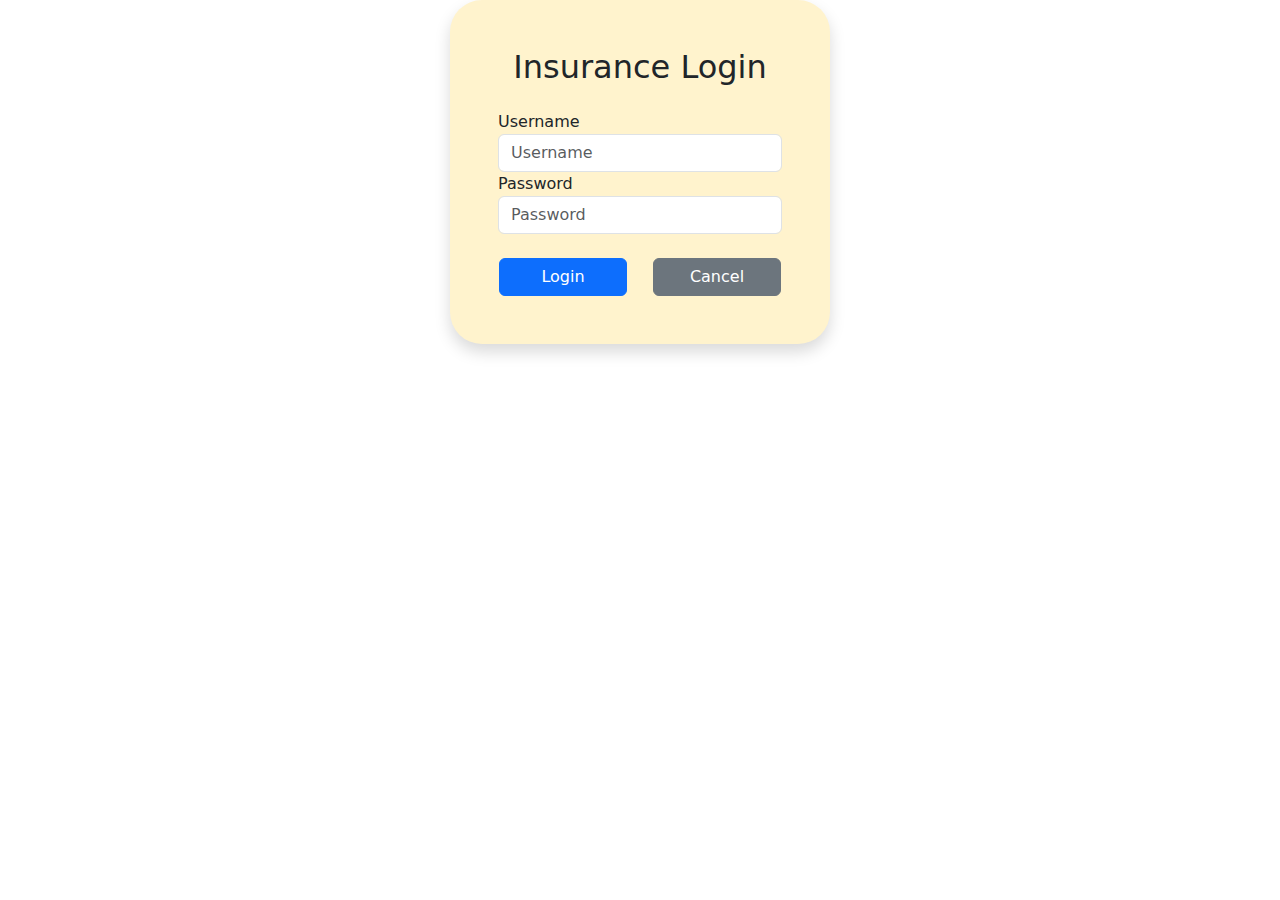
<file: index.html>
<!DOCTYPE html>
<html lang="en">
<head>
    <meta charset="UTF-8">
    <meta name="viewport" content="width=device-width, initial-scale=1.0">
    <title>Login</title>
    <!-- Bootstrap CSS -->
    <link href="https://cdn.jsdelivr.net/npm/bootstrap@5.3.3/dist/css/bootstrap.min.css" rel="stylesheet" integrity="sha384-QWTKZyjpPEjISv5WaRU9OFeRpok6YctnYmDr5pNlyT2bRjXh0JMhjY6hW+ALEwIH" crossorigin="anonymous">
    <script src="https://cdn.jsdelivr.net/npm/bootstrap@5.3.3/dist/js/bootstrap.bundle.min.js" integrity="sha384-YvpcrYf0tY3lHB60NNkmXc5s9fDVZLESaAA55NDzOxhy9GkcIdslK1eN7N6jIeHz" crossorigin="anonymous"></script>
    <script src="https://cdn.jsdelivr.net/npm/@popperjs/core@2.11.8/dist/umd/popper.min.js" integrity="sha384-I7E8VVD/ismYTF4hNIPjVp/Zjvgyol6VFvRkX/vR+Vc4jQkC+hVqc2pM8ODewa9r" crossorigin="anonymous"></script>
    <script src="https://cdn.jsdelivr.net/npm/bootstrap@5.3.3/dist/js/bootstrap.min.js" integrity="sha384-0pUGZvbkm6XF6gxjEnlmuGrJXVbNuzT9qBBavbLwCsOGabYfZo0T0to5eqruptLy" crossorigin="anonymous"></script>
    <script src="https://ajax.googleapis.com/ajax/libs/jquery/3.7.1/jquery.min.js"></script>
    <link rel="stylesheet" href="https://cdn.jsdelivr.net/npm/bootstrap-icons@1.11.3/font/bootstrap-icons.min.css">
    <script>
        $(document).ready(() => {
            $("#login").click(() => {
                const username = $("#username").val();
                const password = $("#password").val();
    
                // Encode username and password
                const credentials = btoa(username + ":" + password);
    
                // Debugging: Log credentials
                console.log("Credentials:", credentials);
    
                $.ajax({
                    url: "http://localhost:8082/login",
                    type: "GET",
                    beforeSend: function (handler) {
                        handler.setRequestHeader("Authorization", "Basic " + credentials);
                    },
                    success: function (response) {
                        // Debugging: Log successful login
                        console.log("Login successful:", response);
    
                        // If login successful, store credentials in session storage
                        sessionStorage.setItem("logged", credentials);
                        // Redirect to the dashboard or landing page
                        window.location.href = "https://elroy26.github.io//blob/main/html/Dashboard.html";
                    },
                    error: function (xhr, status, error) {
                        // Debugging: Log error details
                        console.error("Login error:", status, error);
    
                        // Handle login failure
                        alert("Login error:"+ status+ error);
                        location.assign("index.html");
                    }
                });
            });
    
            $("#cancel").click(() => {
                // Clear input fields
                $("#username").val("");
                $("#password").val("");
            });
        });
    </script>
</head>
<body>
    <div class="container">
        <div class="row justify-content-center">
            <div class="col-lg-4 col-md-6 col-12 align-self-center p-5 rounded-5 shadow bg-warning-subtle">
                <h2 class="text-center mb-4">Insurance Login</h2>
                <div class="form-group">
                    <label for="username">Username</label>
                    <input type="text" id="username" class="form-control" placeholder="Username" required>
                </div>
                <div class="form-group">
                    <label for="password">Password</label>
                    <input type="password" id="password" class="form-control" placeholder="Password" required>
                </div>
                <div class="row justify-content-around mt-4">
                    <button id="login" class="col-5 btn btn-primary">Login</button>
                    <button id="cancel" class="col-5 btn btn-secondary">Cancel</button>
                </div>
            </div>
        </div>
    </div>
</body>
</html>
</file>
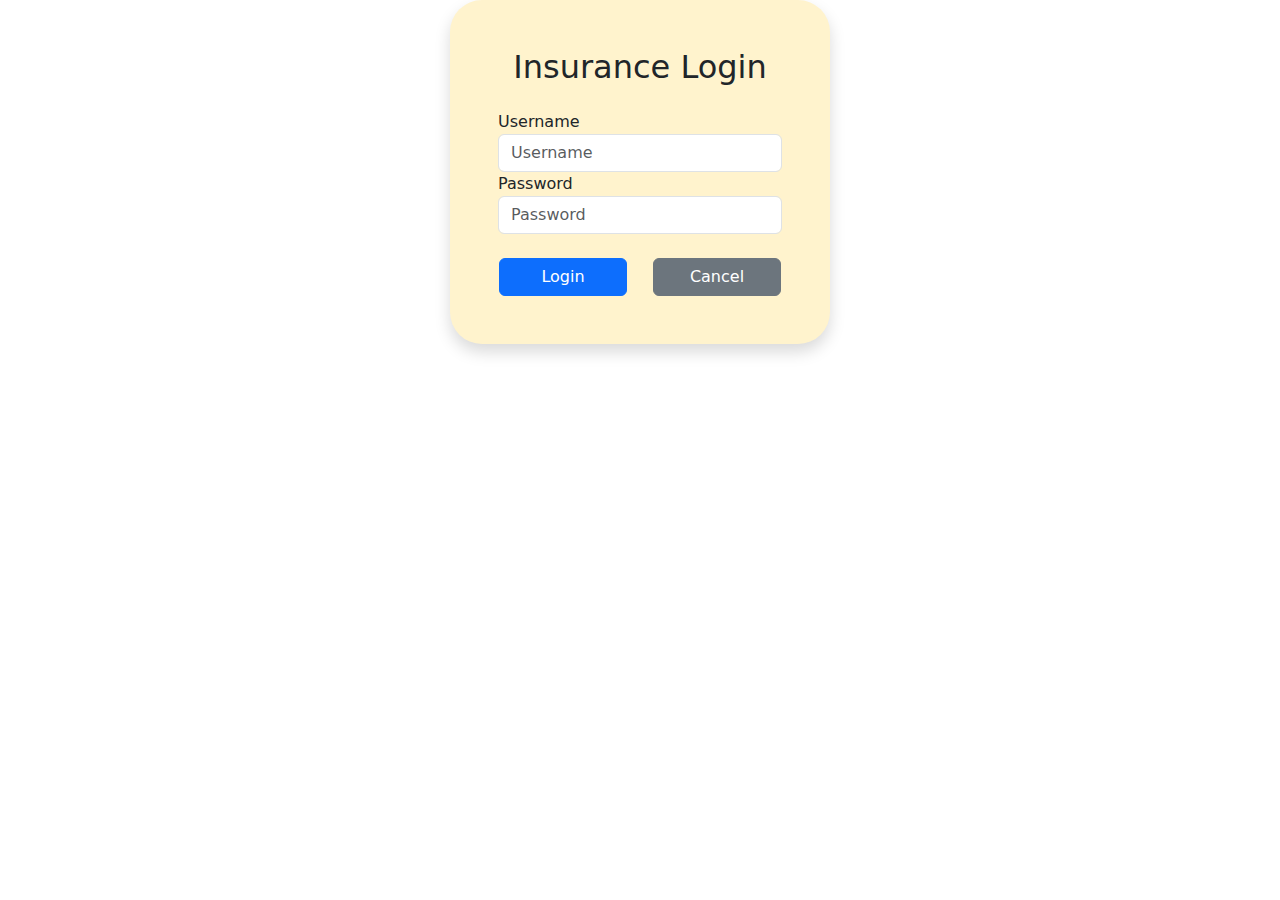
<file: html/index.html>
<!DOCTYPE html>
<html lang="en">
<head>
    <meta charset="UTF-8">
    <meta name="viewport" content="width=device-width, initial-scale=1.0">
    <title>Login</title>
    <!-- Bootstrap CSS -->
    <link href="https://cdn.jsdelivr.net/npm/bootstrap@5.3.3/dist/css/bootstrap.min.css" rel="stylesheet" integrity="sha384-QWTKZyjpPEjISv5WaRU9OFeRpok6YctnYmDr5pNlyT2bRjXh0JMhjY6hW+ALEwIH" crossorigin="anonymous">
    <script src="https://cdn.jsdelivr.net/npm/bootstrap@5.3.3/dist/js/bootstrap.bundle.min.js" integrity="sha384-YvpcrYf0tY3lHB60NNkmXc5s9fDVZLESaAA55NDzOxhy9GkcIdslK1eN7N6jIeHz" crossorigin="anonymous"></script>
    <script src="https://cdn.jsdelivr.net/npm/@popperjs/core@2.11.8/dist/umd/popper.min.js" integrity="sha384-I7E8VVD/ismYTF4hNIPjVp/Zjvgyol6VFvRkX/vR+Vc4jQkC+hVqc2pM8ODewa9r" crossorigin="anonymous"></script>
    <script src="https://cdn.jsdelivr.net/npm/bootstrap@5.3.3/dist/js/bootstrap.min.js" integrity="sha384-0pUGZvbkm6XF6gxjEnlmuGrJXVbNuzT9qBBavbLwCsOGabYfZo0T0to5eqruptLy" crossorigin="anonymous"></script>
    <script src="https://ajax.googleapis.com/ajax/libs/jquery/3.7.1/jquery.min.js"></script>
    <link rel="stylesheet" href="https://cdn.jsdelivr.net/npm/bootstrap-icons@1.11.3/font/bootstrap-icons.min.css">
    <script>
        $(document).ready(() => {
            $("#login").click(() => {
                const username = $("#username").val();
                const password = $("#password").val();
    
                // Encode username and password
                const credentials = btoa(username + ":" + password);
    
                // Debugging: Log credentials
                console.log("Credentials:", credentials);
    
                $.ajax({
                    url: "http://localhost:8082/login",
                    type: "GET",
                    beforeSend: function (handler) {
                        handler.setRequestHeader("Authorization", "Basic " + credentials);
                    },
                    success: function (response) {
                        // Debugging: Log successful login
                        console.log("Login successful:", response);
    
                        // If login successful, store credentials in session storage
                        sessionStorage.setItem("logged", credentials);
                        // Redirect to the dashboard or landing page
                        window.location.href = "http://127.0.0.1:5502/html/dashboard.html";
                    },
                    error: function (xhr, status, error) {
                        // Debugging: Log error details
                        console.error("Login error:", status, error);
    
                        // Handle login failure
                        alert("Login error:"+ status+ error);
                        location.assign("http://127.0.0.1:5502/html/index.html");
                    }
                });
            });
    
            $("#cancel").click(() => {
                // Clear input fields
                $("#username").val("");
                $("#password").val("");
            });
        });
    </script>
</head>
<body>
    <div class="container">
        <div class="row justify-content-center">
            <div class="col-lg-4 col-md-6 col-12 align-self-center p-5 rounded-5 shadow bg-warning-subtle">
                <h2 class="text-center mb-4">Insurance Login</h2>
                <div class="form-group">
                    <label for="username">Username</label>
                    <input type="text" id="username" class="form-control" placeholder="Username" required>
                </div>
                <div class="form-group">
                    <label for="password">Password</label>
                    <input type="password" id="password" class="form-control" placeholder="Password" required>
                </div>
                <div class="row justify-content-around mt-4">
                    <button id="login" class="col-5 btn btn-primary">Login</button>
                    <button id="cancel" class="col-5 btn btn-secondary">Cancel</button>
                </div>
            </div>
        </div>
    </div>
</body>
</html>
</file>
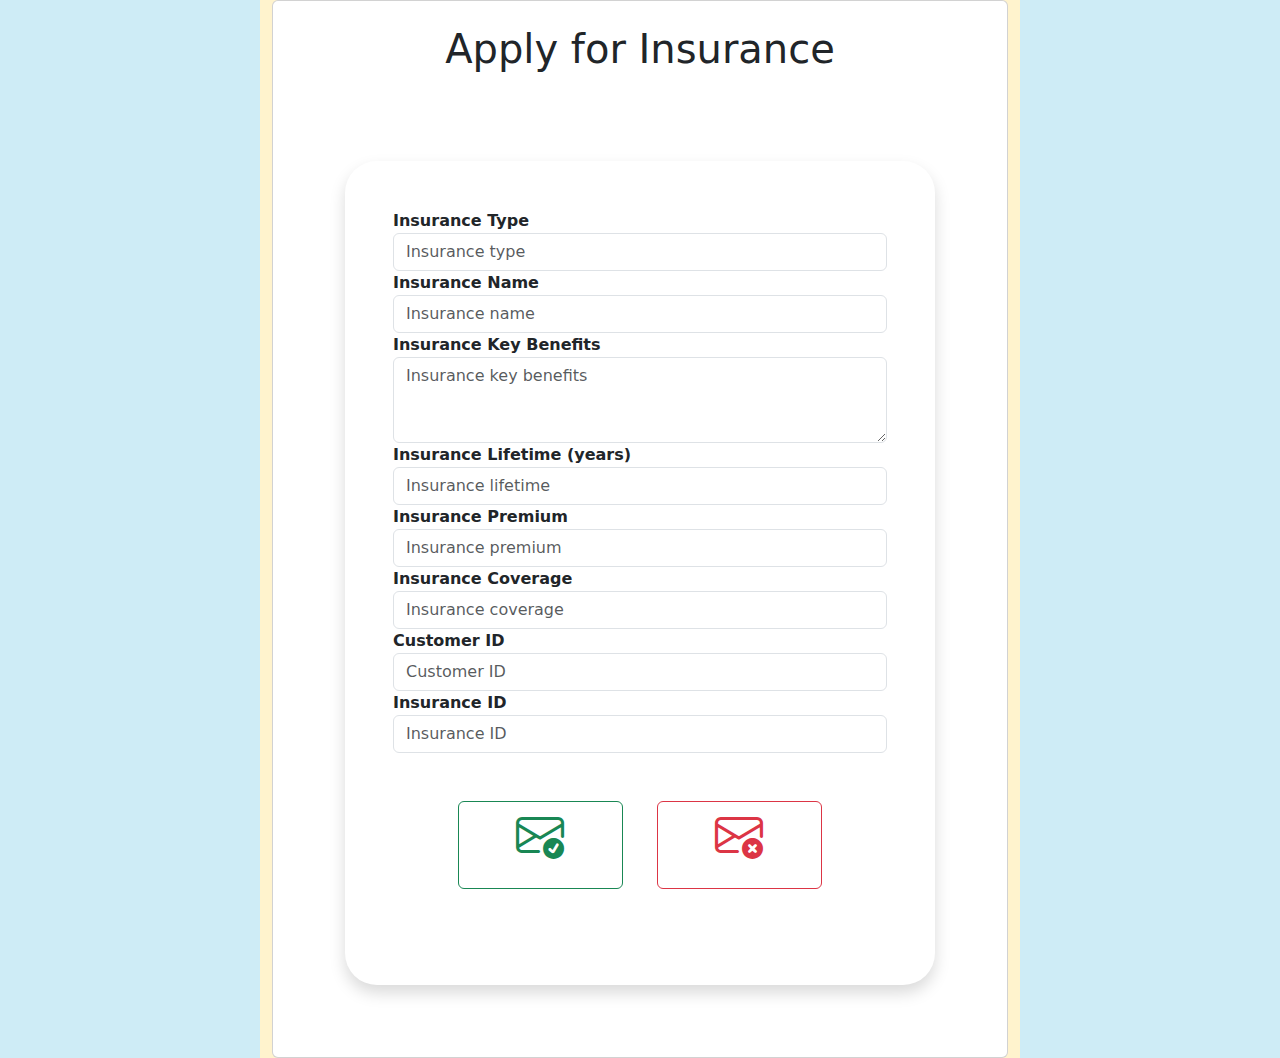
<file: html/AvailInsurance.html>
<!DOCTYPE html>
<html lang="en">
<head>
    <meta charset="UTF-8">
    <meta name="viewport" content="width=device-width, initial-scale=1.0">
    <title>Insurance Form</title>
    <!-- Bootstrap CSS -->
    <link href="https://cdn.jsdelivr.net/npm/bootstrap@5.3.3/dist/css/bootstrap.min.css" rel="stylesheet" integrity="sha384-QWTKZyjpPEjISv5WaRU9OFeRpok6YctnYmDr5pNlyT2bRjXh0JMhjY6hW+ALEwIH" crossorigin="anonymous">
    <script src="https://cdn.jsdelivr.net/npm/bootstrap@5.3.3/dist/js/bootstrap.bundle.min.js" integrity="sha384-YvpcrYf0tY3lHB60NNkmXc5s9fDVZLESaAA55NDzOxhy9GkcIdslK1eN7N6jIeHz" crossorigin="anonymous"></script>
    <script src="https://cdn.jsdelivr.net/npm/@popperjs/core@2.11.8/dist/umd/popper.min.js" integrity="sha384-I7E8VVD/ismYTF4hNIPjVp/Zjvgyol6VFvRkX/vR+Vc4jQkC+hVqc2pM8ODewa9r" crossorigin="anonymous"></script>
    <script src="https://cdn.jsdelivr.net/npm/bootstrap@5.3.3/dist/js/bootstrap.min.js" integrity="sha384-0pUGZvbkm6XF6gxjEnlmuGrJXVbNuzT9qBBavbLwCsOGabYfZo0T0to5eqruptLy" crossorigin="anonymous"></script>
    <script src="https://ajax.googleapis.com/ajax/libs/jquery/3.7.1/jquery.min.js"></script>
    <link rel="stylesheet" href="https://cdn.jsdelivr.net/npm/bootstrap-icons@1.11.3/font/bootstrap-icons.min.css">
    <style>
       
        .form-group label {
            font-weight: bold; /* Bold label text */
        }
        .form-control:focus {
            border-color: #ffd166; /* Yellow border color on focus */
            box-shadow: 0 0 0 0.25rem rgba(141, 100, 3, 0.25); /* Yellow box shadow on focus */
        }
    </style>
      <script>
        $(document).ready(() => {
    
            $("#add").click((event) => {
                event.preventDefault(); // Prevent the form from submitting normally
    
                const insuranceType = $("#insuranceType").val();
                const insuranceName = $("#insuranceName").val();
                const insuranceKeyBenefits = $("#insuranceKeyBenefits").val();
                const insuranceLifetime = $("#insuranceLifetime").val();
                const insurancePremium = $("#insurancePremium").val();
                const insuranceCoverage = $("#insuranceCoverage").val();
                const customerID = $("#customerID").val();
                const insuranceID = $("#insuranceID").val();
                
    
                const request = {
                    "insurancePremium": insurancePremium,
                    "insuranceKeyBenefits": insuranceKeyBenefits,
                    "insuranceLifetime": insuranceLifetime,
                    "customerId": customerID,
                    "insuranceId": insuranceID,
                    "insuranceName": insuranceName,
                    "insuranceType": insuranceType,
                    "insuranceCoverage":insuranceCoverage
                };
    
                console.log(JSON.stringify(request));
    
                $.ajax({
                    url: "http://localhost:8082/insurance/availed/",
                    type: "POST",
                    dataType: "text",
                    beforeSend: function (handler) {
                        handler.setRequestHeader("Authorization", "Basic " + sessionStorage.getItem("logged"));
                    },
                    contentType: "application/json;charset=utf-8",
                    data: JSON.stringify(request),
                    success: function (response) {
                        alert(JSON.stringify(response));
                        
                        let element = $("#status");
                        element.append(`<h1>${response.INSURANCE_NAME} has added</h1>`);
                    },
                    error: function (err) {
                       
                        let element = $("#status");
                        element.append(`<h1>${err.status}</h1>`);
                    }
                });
            });
    
            $("#cancel").click(() => {
                $("#insuranceType").val("");
                $("#insuranceName").val("");
                $("#insuranceKeyBenefits").val("");
                $("#insuranceLifetime").val("");
                $("#insurancePremium").val("");
                $("#insuranceCoverage").val("");
                $("#customerID").val("");
                $("#insuranceID").val("");
            });
        });
    </script>
</head>
<body style="background-color: rgb(206, 236, 246);">
    <div class="container ">
        <div class="row justify-content-center ">
            <div class="col-md-8 bg-warning-subtle">
                <div class="card p-4 ">
                    <h1 class="text-center mb-4">Apply for Insurance</h1>
            <p id="status" class="display-6 text-center text-primary"></p>
            <div class="p-5 m-5 rounded-5 shadow ">
                <div class="form-group">
                    <label for="insuranceType">Insurance Type</label>
                    <input type="text" id="insuranceType" class="form-control" placeholder="Insurance type" />
                </div>
                <div class="form-group">
                    <label for="insuranceName">Insurance Name</label>
                    <input type="text" id="insuranceName" class="form-control" placeholder="Insurance name" />
                </div>
                <div class="form-group">
                    <label for="insuranceKeyBenefits">Insurance Key Benefits</label>
                    <textarea type="text" id="insuranceKeyBenefits" class="form-control" placeholder="Insurance key benefits" rows="3"></textarea>
                </div>
                <div class="form-group">
                    <label for="insuranceLifetime">Insurance Lifetime (years)</label>
                    <input type="number" id="insuranceLifetime" class="form-control" placeholder="Insurance lifetime" />
                </div>
                <div class="form-group">
                    <label for="insurancePremium">Insurance Premium</label>
                    <input type="number" id="insurancePremium" class="form-control" placeholder="Insurance premium" />
                </div>
                <div class="form-group">
                    <label for="insuranceCoverage">Insurance Coverage</label>
                    <input type="number" id="insuranceCoverage" class="form-control" placeholder="Insurance coverage" />
                </div>
                <div class="form-group">
                    <label for="customerID">Customer ID</label>
                    <input type="number" id="customerID" class="form-control" placeholder="Customer ID" />
                </div>
                <div class="form-group">
                    <label for="insuranceID">Insurance ID</label>
                    <input type="number" id="insuranceID" class="form-control" placeholder="Insurance ID" />
                </div>
                <div class="m-5 row justify-content-around">
                    <button id="add" class="col-5 btn btn-outline-success"><p class="display-5 bi bi-envelope-check"></p></button>
                    <button id="cancel" class="col-5 btn btn-outline-danger"><p class="display-5 bi bi-envelope-x"></p></button>
                </div>
            </div>
        </div>
    </div>
</div>
</div>
</body>
</html>
</file>
